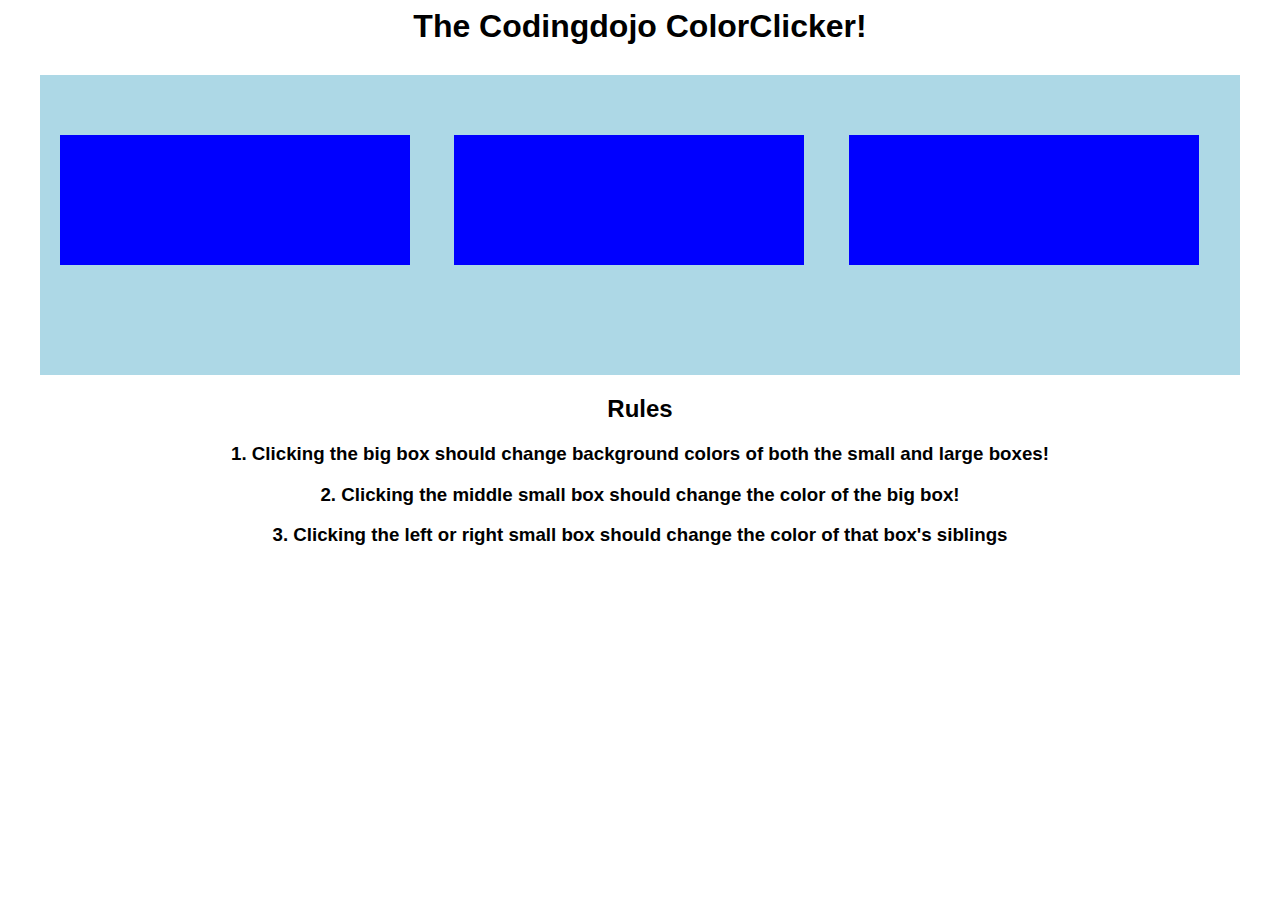
<file: color_clicker/index.html>
<html>
   <head>
       <title>The Codingdojo ColorClicker!</title>
       <script type="text/javascript" src='http://code.jquery.com/jquery-1.10.2.min.js'></script> 
       <script type="text/javascript">
          function random_color()
          {
             var rgb = ['a','b','c','d','e','f','0','1','2','3','4','5','6','7','8','9'];
             color = '#'  //this is what we'll return!
             for(var i = 0; i < 6; i++) 
             {
                x = Math.floor((Math.random()*16))
                color += rgb[x]; 
             }
             return color;
          }
          $(document).ready(function(){
             $('#large_box').click(function(){
                //alert('you clicked the big box!');  
         //comment this out when you have figured out what event.stopPropagation is used for
            $(this).css('background-color', 'black');
            $(this).children().css('background-color', 'orange');
             })
             $('.side_box').click(function(event){
               $(this).siblings().css('background-color', 'white');
                event.stopPropagation();
             })
             $('.middle_box').click(function(event){
               $(this).parent().css('background-color', 'purple');
                event.stopPropagation();
             })
          });
      </script>
      <style type="text/css">
          *{
             font-family: sans-serif;
          }
          h2, h1, h3 {
             text-align: center;
          }
          #large_box {
             margin: 0px auto;
             margin-top: 30px;
             background-color: lightblue;
             width: 1200px;
             height: 300px; 
          }
          #large_box div {
             background-color: blue;
             display: inline-block;
             width: 350px;
             height: 130px;
             margin: 60px 20px;
          }
      </style>
   </head>
   <body>
      <h1>The Codingdojo ColorClicker! </h1>
      <div id='large_box'>
          <div class='side_box'></div>
          <div class='middle_box'></div>
          <div class='side_box'></div>
      </div>
      <h2>Rules</h2>
      <h3>1. Clicking the big box should change background colors of both the small and large boxes!</h3>
      <h3>2. Clicking the middle small box should change the color of the big box!</h3>
      <h3>3. Clicking the left or right small box should change the color of that box's siblings</h3>
   </body>
</html>
</file>
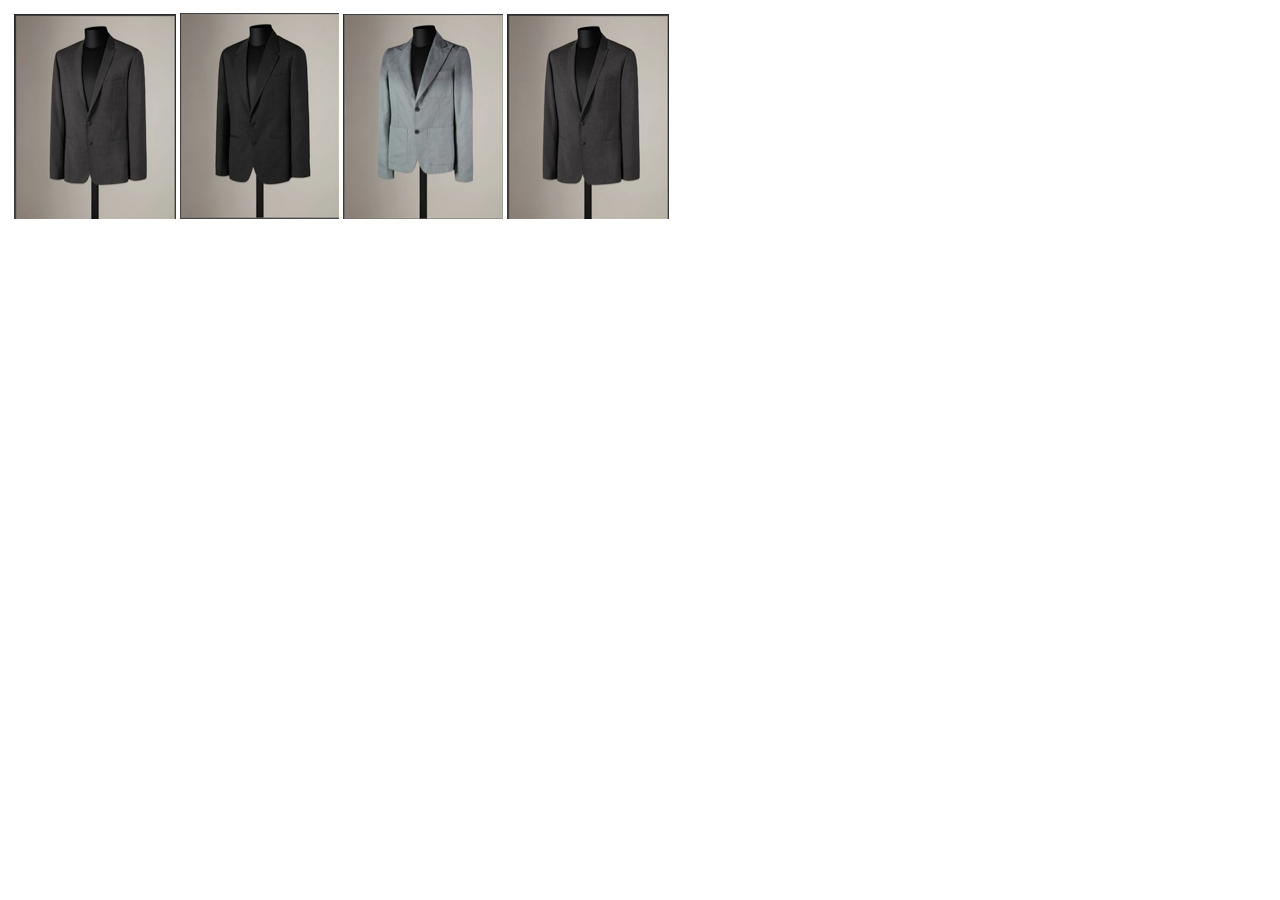
<file: howeritout/index.html>
<!DOCTYPE html>
<html lang="en">
<head>
    <meta charset="UTF-8">
    <meta name="viewport" content="width=device-width, initial-scale=1.0">
    <meta http-equiv="X-UA-Compatible" content="ie=edge">
    <title>Document</title>
    <link rel="stylesheet" href="style.css">
    <script type="text/javascript" src='http://code.jquery.com/jquery-1.10.2.min.js'></script>
    <script type="text/javascript">

    $(document).ready(function(){
        //use data-* attributes 
        $(".image-container")
            .mouseover(function () {
                $(this).attr('src', $(this).data("hover"));
            })
            .mouseout(function () {
                $(this).attr('src', $(this).data("src"));
            });
    });

    </script>
</head>
<body>
  
      <img src="img/front.png" data-src="img/front.png" data-hover="img/back.png" alt="" class="image-container" />  
</body>
</html>
</file>
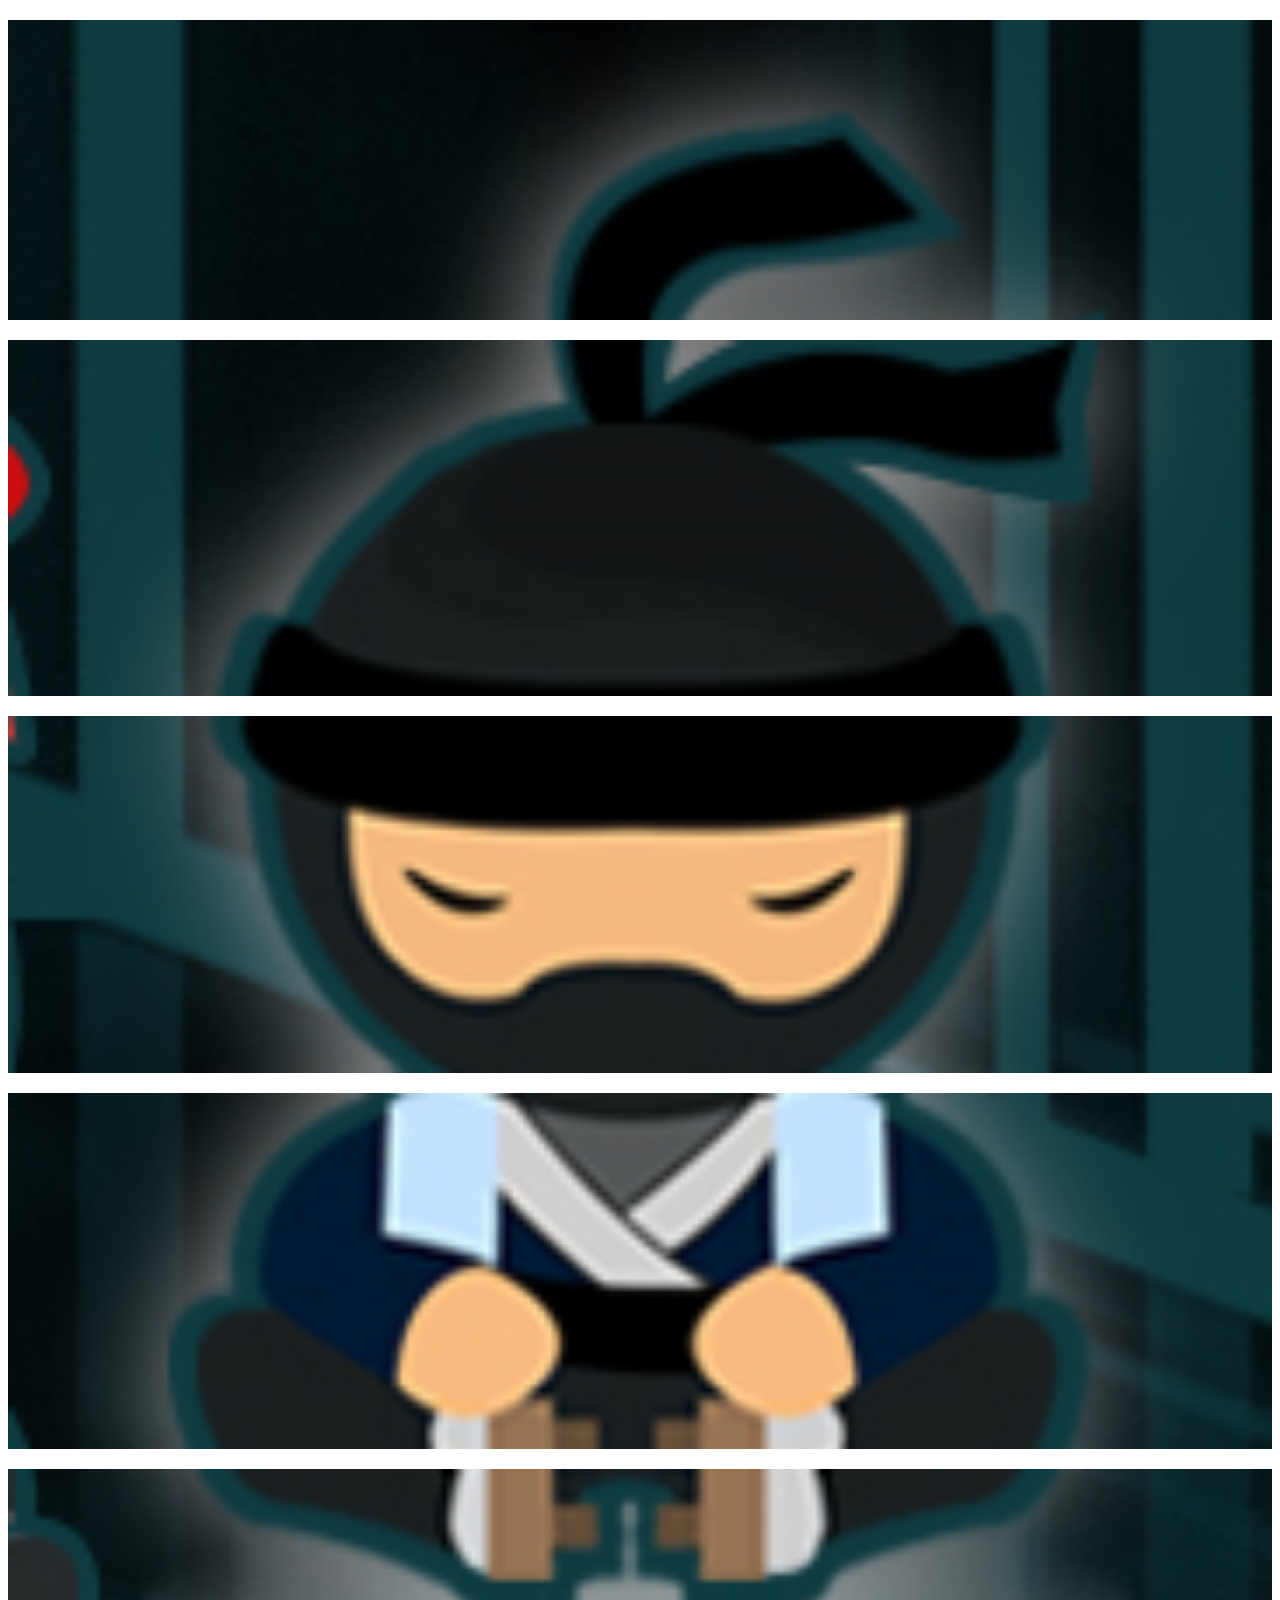
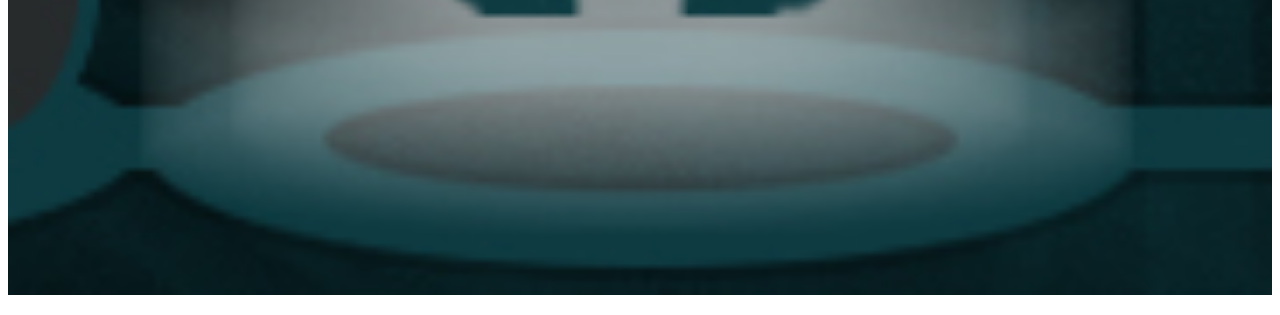
<file: ninja_to_cat/index.html>
<!DOCTYPE html>
<html lang="en">
<head>
    <meta charset="UTF-8">
    <meta name="viewport" content="width=device-width, initial-scale=1.0">
    <meta http-equiv="X-UA-Compatible" content="ie=edge">
    <title>Document</title>
    <link rel="stylesheet" href="style.css">
    <script type = "text/javascript" src= 'http://ajax.googleapis.com/ajax/libs/jquery/1.11.1/jquery.min.js'></script>
    <script type="text/javascript">
    $(document).ready(function(){
        $('img').click(function() {
            console.log('data-alt-src value is', $(this).attr('data-alt-src'));
        });
        $('img').click(function() {
            var src2 = $(this).attr('src2');
            var alt2 = $(this).attr('alt2');
            $(this).attr({src: src2, alt: alt2});
        });
    });
    </script>
</head>
<body>
<div id='container'>
    <img src='img/ninja0.png' src2='img/cat0.png' alt='Ninja 1' alt2='Cat 1'>
    <img src='img/ninja1.png' src2='img/cat1.png' alt='Ninja 2' alt2='Cat 2'>
    <img src='img/ninja2.png' src2='img/cat2.png' alt='Ninja 3' alt2='Cat 3'>
    <img src='img/ninja3.png' src2='img/cat3.png'alt='Ninja 4' alt2='Cat 4'>
    <img src='img/ninja4.png' src2='img/cat4.png'alt='Ninja 5' alt2='Cat 5'> 
</div>  
</body>
</html>
</file>
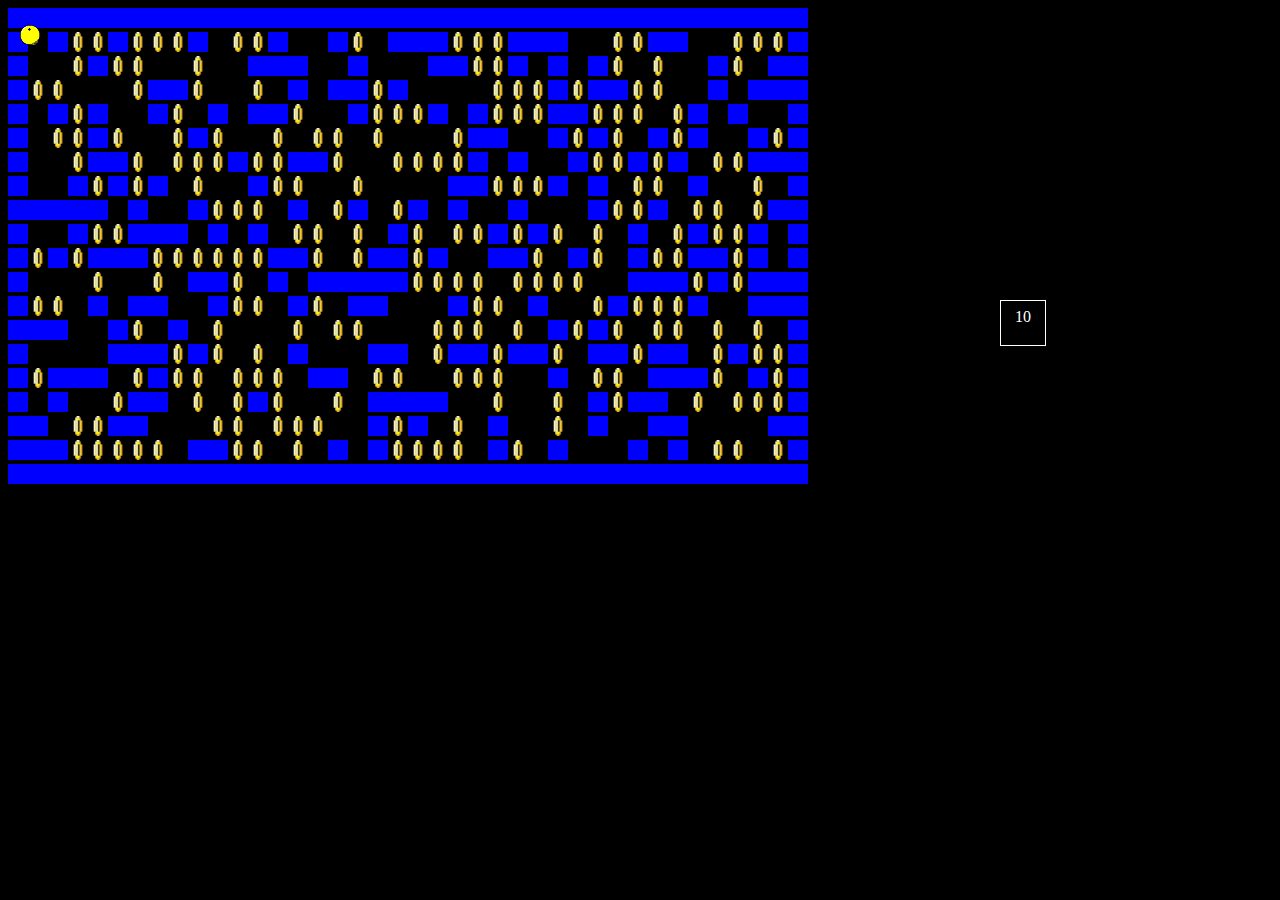
<file: PACMAN/index.html>
<!DOCTYPE html>
<html lang="en">
<head>
    <title>Document</title>
    <style type="text/css">
    body{
        background-color: black;
        
    }

    div.row div{
        width:20px;
        height:20px;
        display: inline-block;
    }
    div.brick{
        background-color: blue;
        

    }
    div.coin{
        background: url("coin.gif") center;   
        background-repeat: no-repeat;
        background-position: center; 
        background-size: cover; 
          
    }
    div.empty{
        background: black;

    }

    div#pacman{
        background: url("pacman.gif") center;   
        background-repeat: no-repeat;
        background-position: center;  
        background-size:cover;
        width: 20px;
        height: 20px; 
        position: absolute;    
    }

    div#score{
        border:1px solid white;
        width: 30px;
        height: 30px;
        color:white;
        padding:7px;
        text-align:center;
        position: absolute;
        top:300px;
        left:1000px;			
	}
    </style>
</head>
<body>
    
<div id="container">
    <div id ='world'></div>
    <!-- <div id='pacman' style='top:20px; left: 20px;'></div> -->
    <div id='pacman'></div>
    <div id='score'></div>
</div>

<script>

    console.log("sanity check!")

   /*  var world = [
    [2,2,2,2,2,2,2,2,2,2],
    [2,1,1,2,1,1,1,1,1,2],
    [2,1,1,2,1,2,2,2,1,2],
    [2,1,1,2,1,2,1,2,1,2],
    [2,1,1,2,1,2,1,2,1,2],
    [2,1,1,2,2,2,1,2,1,2],
    [2,1,1,1,1,1,1,2,1,2],
    [2,1,1,1,1,1,1,1,1,2],
    [2,2,2,2,2,2,2,2,2,2]   
    ]; */

    function myrandom (width, height){
    var result = [];
    var max = 2;
    var min = 0;
    for (var i = 0 ; i < width; i++) {
        result[i] = [];
        for (var j = 0; j < height; j++) {
            if (i === 0 | j === height - 1| j === 0| i === width - 1){
                result[i][j] = 2
            }
            else{
            result[i][j] = Math.floor(Math.random() * (max - min + 1)) + min;
            }   
        }
    }
    return result;
}

var world = myrandom(20, 40);

    var score = 0;

    var pacman = {x:1, y:1}

    function displayWorld(){
        var output = '';
        for (var i = 0; i<world.length; i++){
            output += "\n<div class='row'>\n";
            for(var j=0; j<world[i].length;j++){
                if (world[i][j] == 2 ){
                    output += "<div class='brick'></div>";
                }
                else if (world[i][j] == 1 ){
                    output += "<div class='coin'></div>";
                }
                if (world[i][j] == 0 ){
                    output += "<div class='empty'></div>";
                }
            } 
            output += "\n</div>";
        }
        console.log(output);
        document.getElementById('world').innerHTML = output;
    }

function displayPacman(){
    document.getElementById('pacman').style.top = pacman.y*25+'px';
    document.getElementById('pacman').style.left = pacman.x*20+'px';

}

function displayghost(){
        document.getElementById('ghost').style.top = ghost.y * 10 + 'px'
        document.getElementById('ghost').style.left = ghost.x * 10 + 'px'
    }

function displayScore(){
    document.getElementById('score').innerHTML = score;
}

displayWorld();
displayPacman();
displayScore();

if (world[pacman.y][pacman.x] == 1) {
    world[pacman.y][pacman.x] = 0;
    score+=10;
    displayWorld();
    displayScore();
}

document.onkeydown = function(e){
   // up = 38, left = 37, down = 40, right = 39
    if(e.keyCode == 37 && world[pacman.y][pacman.x-1] != 2 && pacman.x == 0){
        document.getElementById('pacman').style.transform = "rotate()";
        pacman.x = world[0].length-1;
    }
    
    else if(e.keyCode == 40 && world[pacman.y+1][pacman.x] != 2){
        document.getElementById('pacman').style.transform = "rotate(90deg)";
        pacman.y++;
    }

    else if(e.keyCode == 37 && world[pacman.y][pacman.x-1] != 2 && pacman.x > 0){
        document.getElementById('pacman').style.transform = "rotate(180deg)";
        pacman.x--;
    }
    else if(e.keyCode == 39 && world[pacman.y][pacman.x+1] != 2 && pacman.x == world[0].length-1){
        document.getElementById('pacman').style.transform = "none";
        pacman.x = 0;
    }
    else if(e.keyCode == 39 && world[pacman.y][pacman.x+1] != 2){
        document.getElementById('pacman').style.transform = "none";
        pacman.x++;
    }
    else if(e.keyCode == 38 && world[pacman.y-1][pacman.x] != 2 && pacman.y > 0){
        document.getElementById('pacman').style.transform = "rotate(-90deg)";
        pacman.y--;
    }

    if (world[pacman.y][pacman.x] == 1) {
        world[pacman.y][pacman.x] = 0;
        score+=10;
        displayWorld();
        displayScore();
    }
    
    displayPacman();
}

</script>

</body>
</html>
</file>
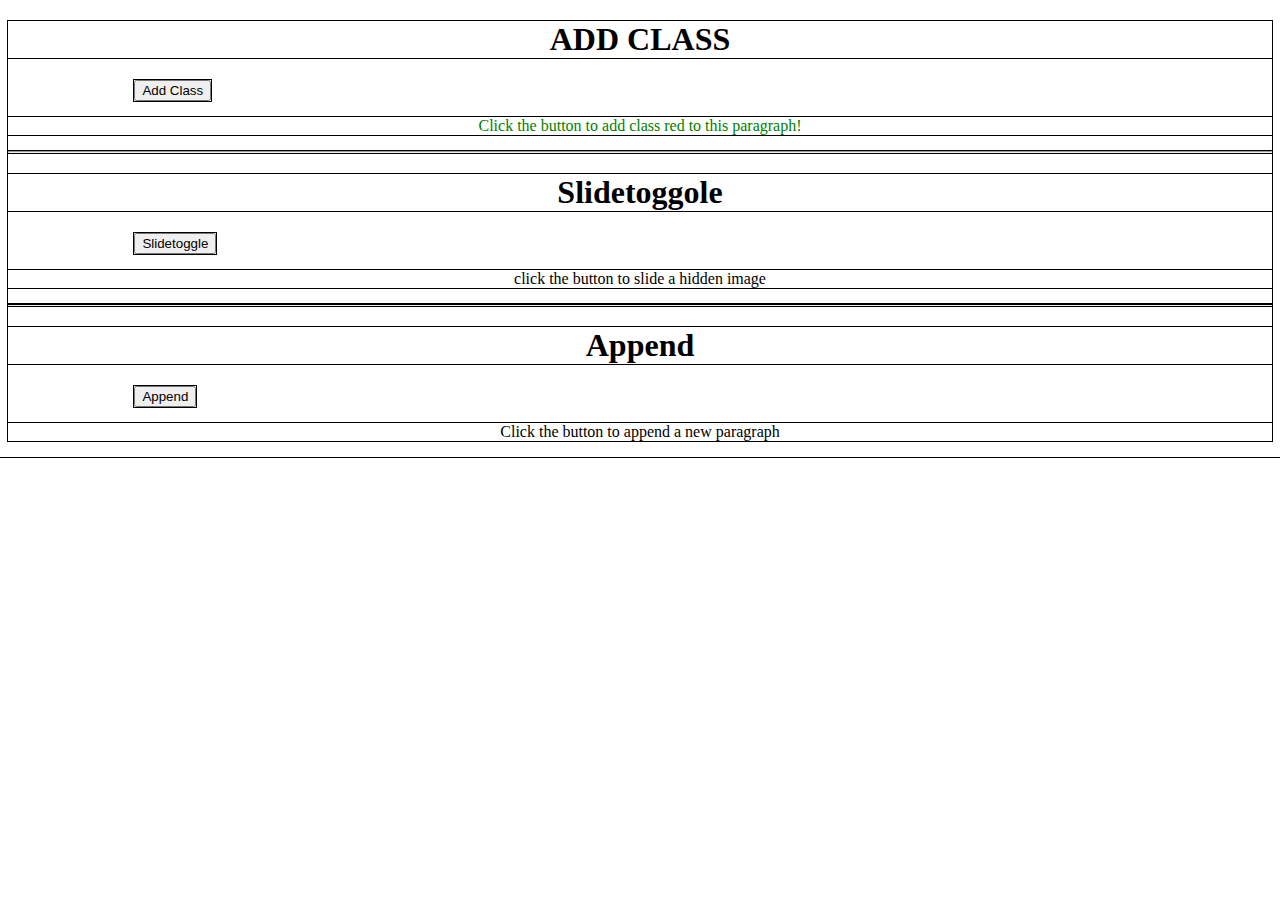
<file: playwithbasics/index.html>
<!DOCTYPE html>
<html lang="en">
<head>
    <meta charset="UTF-8">
    <meta name="viewport" content="width=device-width, initial-scale=1.0">
    <meta http-equiv="X-UA-Compatible" content="ie=edge">
    <title>Document</title>
    <link rel="stylesheet" href = "style.css">
    <script type = "text/javascript" src= 'http://ajax.googleapis.com/ajax/libs/jquery/1.11.1/jquery.min.js'></script>
    <script type="text/javascript">
    $(document).ready(function(){

        $('#loadimage').click(function() {
            $('#img1').html("<img src='http://www.onlineartdemos.co.uk/misc_images/on-easel/siberian-tiger-6.jpg'>");
        });
        $('#append_to_below_p').click(function(){
          $('#appme').append (' Appended new taxt now!')
        })
        $("#makepred").click(function(){
            $("#firstpar").toggleClass('green red');
        });
    
    });

    </script>


</head>
<body>
    <div clas = "top">
    <h1 id=>ADD CLASS</h1>
    <button id ="makepred">Add Class</button>
    <p id="firstpar" class="green">Click the button to add class red to this paragraph!</p>
    </div>
    <hr>
    <div class = "mid">
        
        <h1>Slidetoggole</h1>
        <button id = "loadimage">Slidetoggle</button>
        <p>click the button to slide a hidden image</p>
        <div id="img1"></div>
    </div>
    <hr>
    <div class = "last">
        
        <H1>Append</H1>
        <button id ="append_to_below_p">Append</button>
        <p id="appme">Click the button to append a new paragraph</p>
    </div>
    


</body>
</html>
</file>
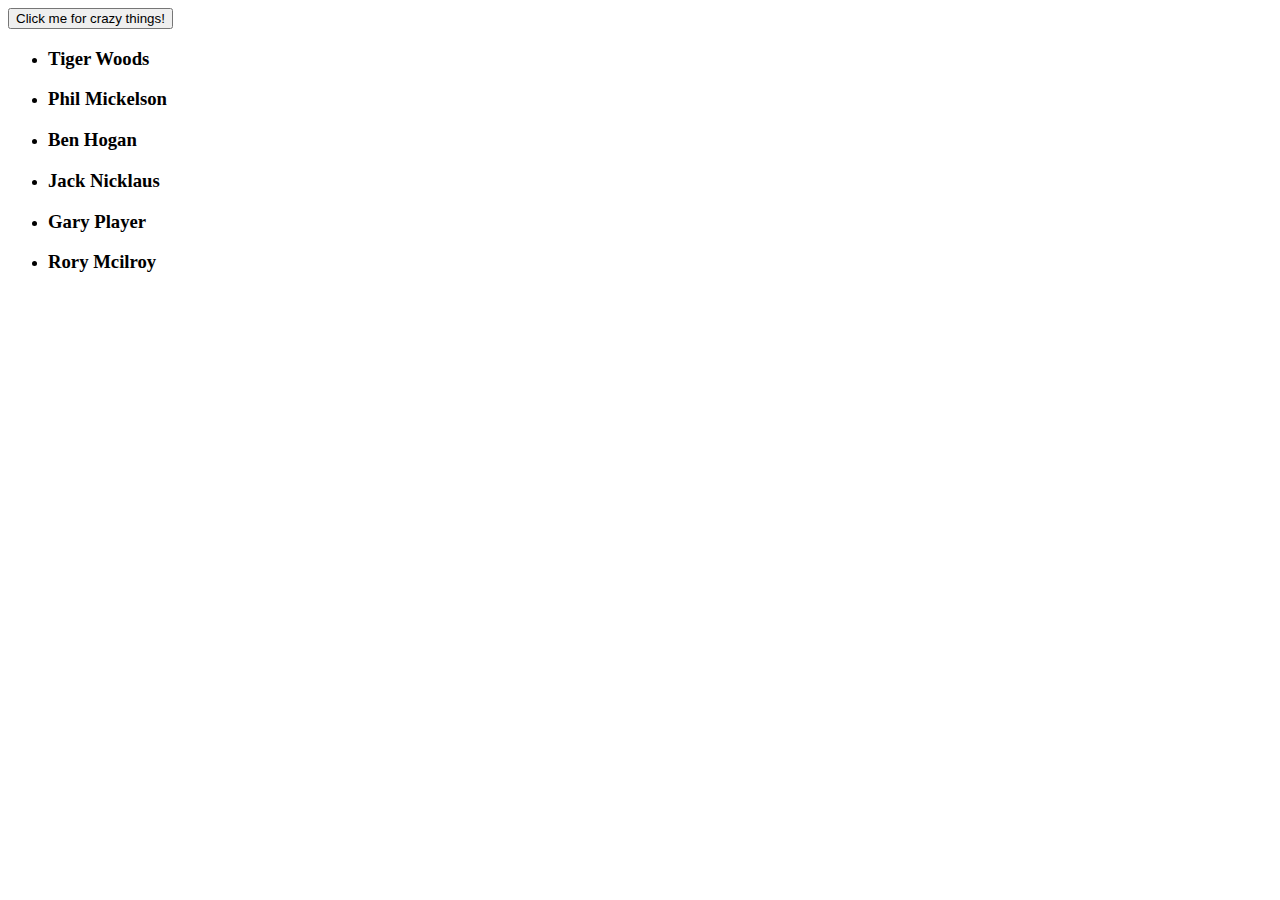
<file: jqforms/chaintraversing.html>
<!DOCTYPE html>
<html lang="en">
<head>
    <meta charset="UTF-8">
    <meta name="viewport" content="width=device-width, initial-scale=1.0">
    <meta http-equiv="X-UA-Compatible" content="ie=edge">
    <title>Document</title>
    <script type="text/javascript" src='http://code.jquery.com/jquery-1.10.2.min.js'></script>
    <script type="text/javascript">

    $(document).ready(function(){
        $('button').click(function(){
            $(this).siblings().children().children().text('Michael Choi was here!')
        })
    });
    </script>
</head>
<body>
    <div>
        <button>Click me for crazy things!</button>
        <ul>
            <li><h3>Tiger Woods</h3></li>
            <li><h3>Phil Mickelson</h3></li>
            <li><h3>Ben Hogan</h3></li>
            <li><h3>Jack Nicklaus</h3></li>
            <li><h3>Gary Player</h3></li>
            <li><h3>Rory Mcilroy</h3></li>
        </ul>
    </div>
            
    
</body>
</html>
</file>
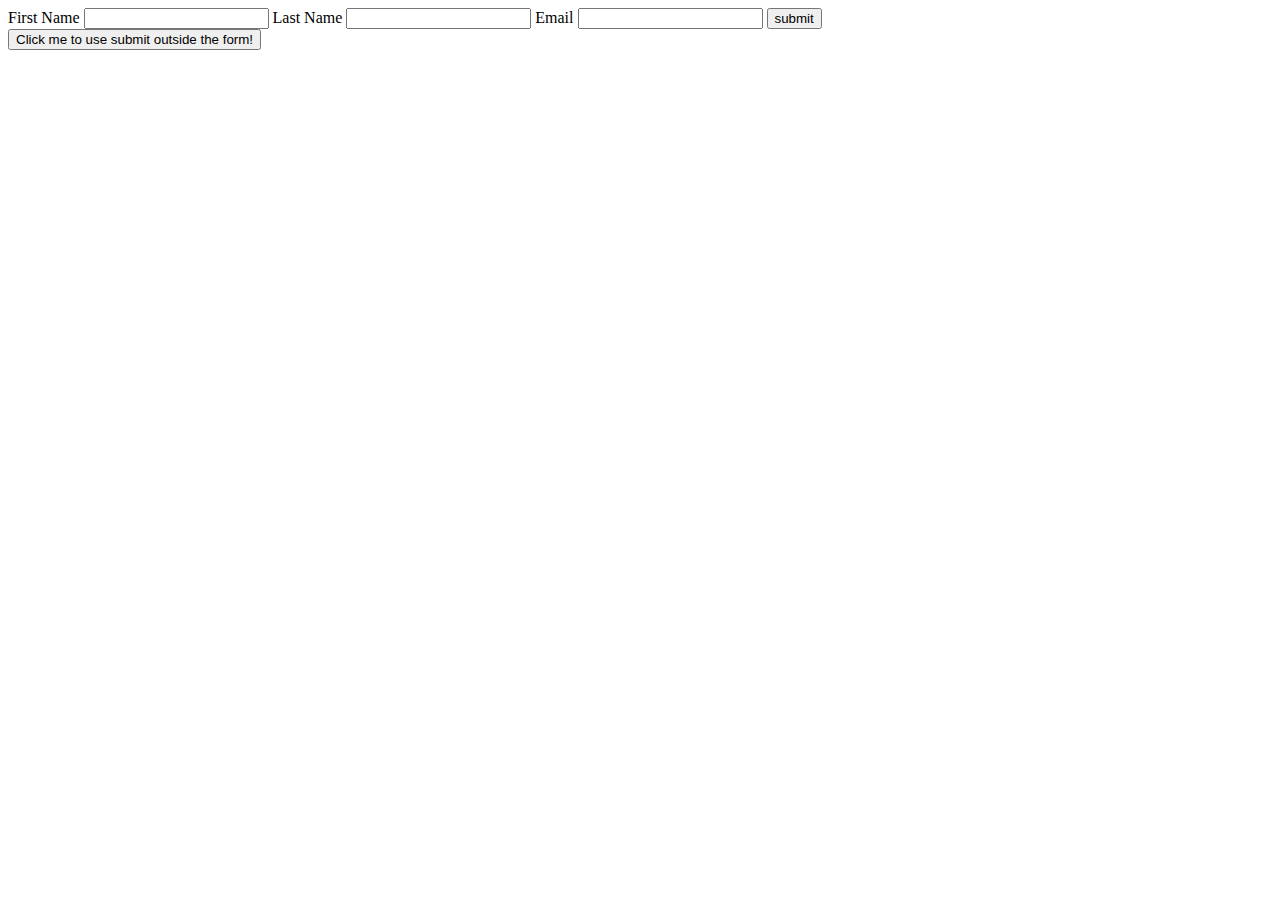
<file: jqforms/jqforms.html>
<!DOCTYPE html>
<html lang="en">
<head>
    <meta charset="UTF-8">
    <meta name="viewport" content="width=device-width, initial-scale=1.0">
    <meta http-equiv="X-UA-Compatible" content="ie=edge">
    <title>JQforms</title>
    <script type="text/javascript" src='http://code.jquery.com/jquery-1.10.2.min.js'></script>
    <script type="text/javascript">
// submit is use as listener and for hard submit(when we submitting it outside of wht form.)
    $(document).ready(function(){
        $('#form1').submit(function(){
            //.serialize is very important. 
            console.log($(this).serialize())
            return falce
        });
        ('.btn').click(function(){
            $('#form1').submit();
        });

    });

    </script>
</head>
<body>
    <form id='form1' action="proces.py" method="post">
        First Name  <input type='text' name='first_name'>
        Last Name   <input type='text' name='last_name'>
        Email       <input type='text' name='email'>
                    <input type="submit" value="submit">

    </form>

    <button class='btn'> Click me to use submit outside the form!</button>
    
</body>
</html>
</file>
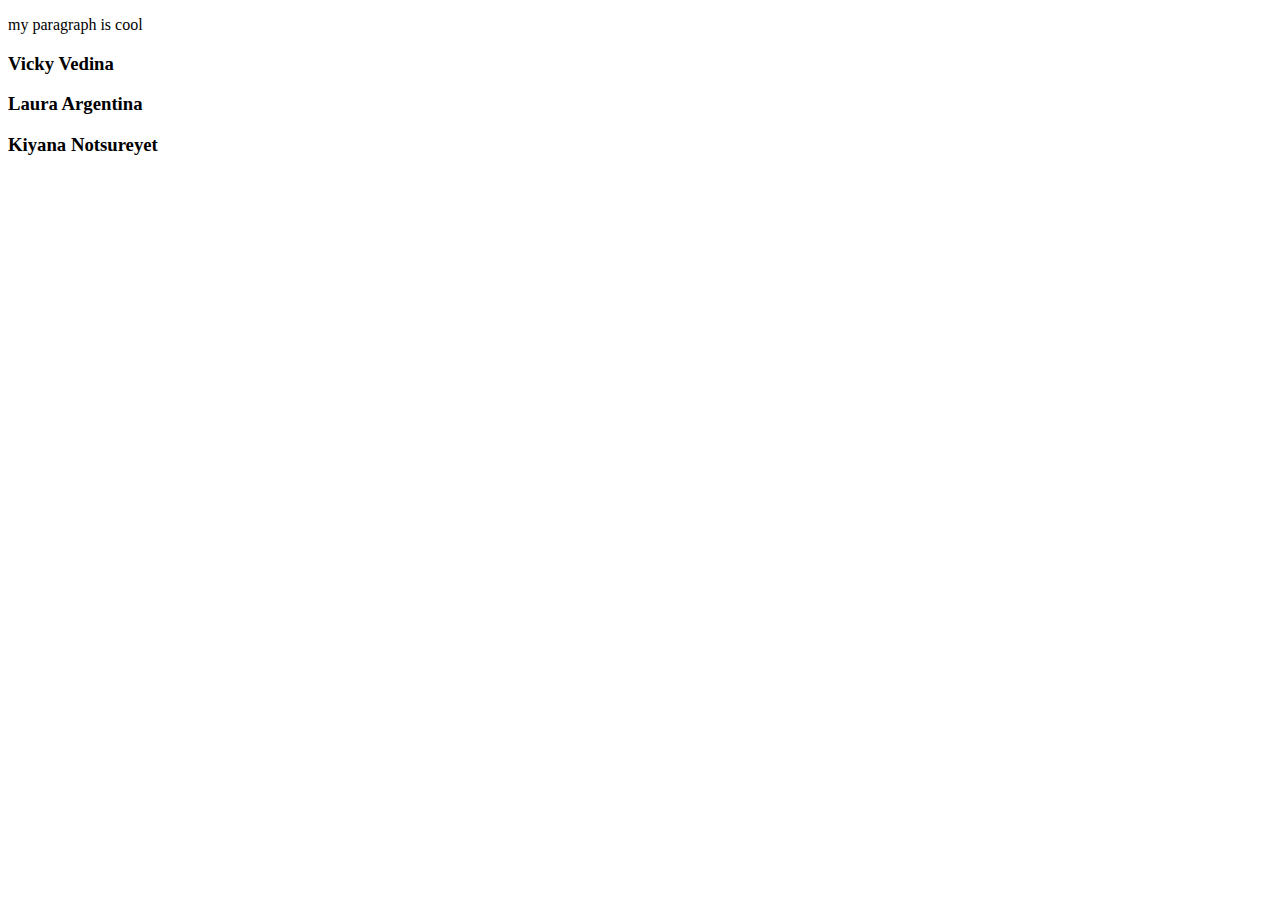
<file: jqforms/traversing.html>
<!DOCTYPE html>
<html lang="en">
<head>
    <meta charset="UTF-8">
    <meta name="viewport" content="width=device-width, initial-scale=1.0">
    <meta http-equiv="X-UA-Compatible" content="ie=edge">
    <title>Document</title>
    <script type="text/javascript" src='http://code.jquery.com/jquery-1.10.2.min.js'></script>
    <script type="text/javascript">

    $(document).ready(function(){
        $('h3,p').click(function(){
            //$(this).parent().append("<h2>how is life???</h2>");
            $(this).siblings().hide()
            //$(this).siblings(p).hide() <-- only hide a paragraph
        });
        //$('#myDiv').children().css('background-color', 'green');
        //$('#myDiv').children('h3').css('background-color', 'green');
    });
    </script>
</head>
<body>
    <div id = "myDiv">
        <p> my paragraph is cool</p>
        <h3> Vicky Vedina</h3>
        <h3> Laura Argentina</h3>
        <h3> Kiyana Notsureyet</h3>

    </div>
    
</body>
</html>
</file>
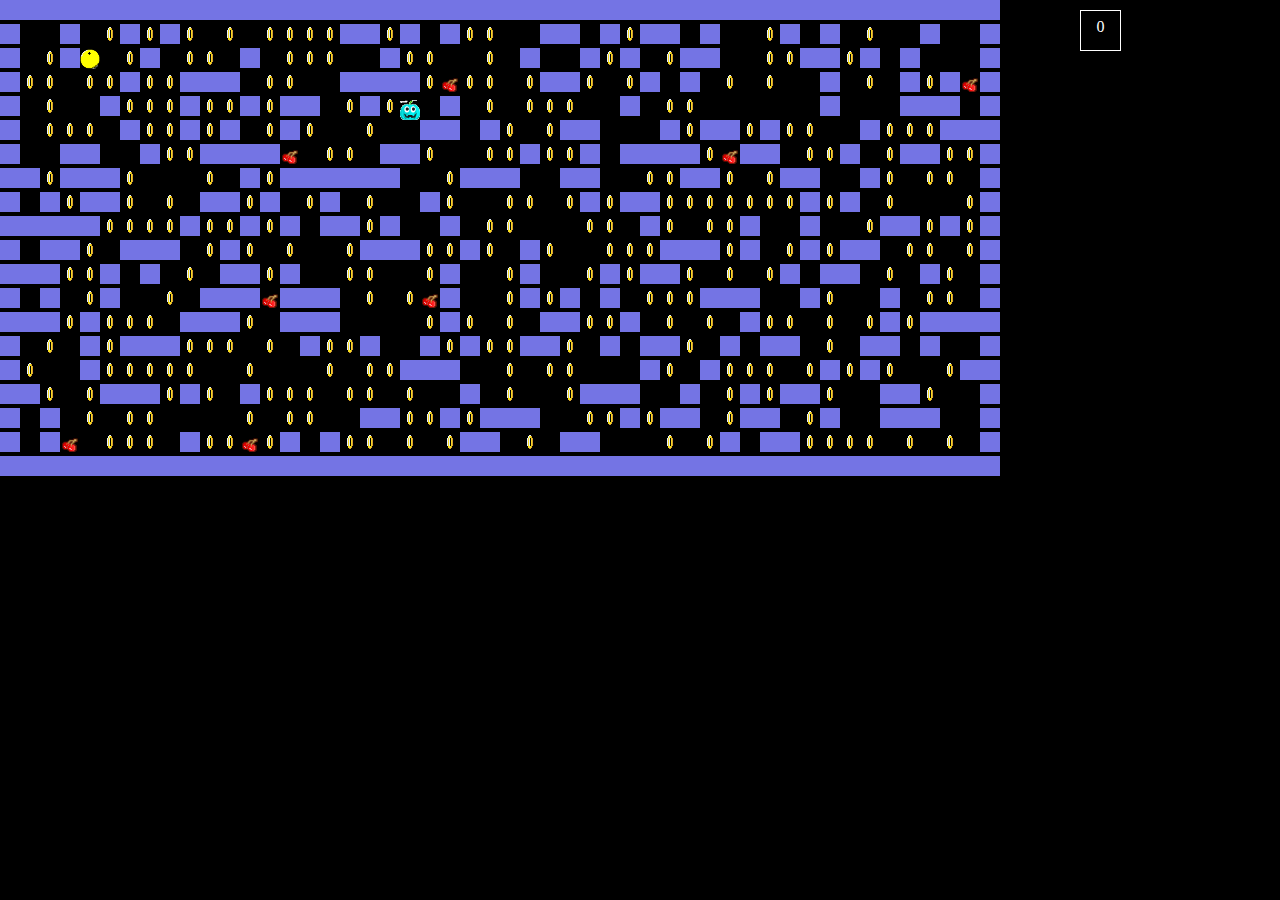
<file: PACMAN/index2.html>
<!DOCTYPE html>
<html>
<head>
	<title>pacman</title>
	<style type="text/css">
		body{
			background-color:black;
			margin:0px;
		}
		div.row div{
			width: 20px;
			height: 20px;
			display:inline-block;
			padding: 0%
		}
		div.brick{
			background-color: rgb(116, 116, 228);			
		}
		div.coin{
			background: url('coin.gif');
			background-repeat: no-repeat;
			background-position: center;
			
		}
		div.cherry{
			background: url('cherry.png');
			background-repeat: no-repeat;
			background-position: center;
			background-size: cover;
		}
		div.empty{

		}
		div#pacman{
			width: 20px;
			height: 20px;
			position: absolute;
			background: url('pacman.gif');
			background-repeat: no-repeat;
			background-position: center;
			background-size: cover;
		}
		div#score{
			border:1px solid white;
			width: 25px;
			height: 25px;
			color:white;
			padding:7px;
			text-align:center;
			position: absolute;
			top:10px;
			left:1080px;			
		}

		#ghost {
            background-color: black;
            height: 20px;
            width: 20px;
            display: inline-block;
            background: url(ghost.gif);
            position: absolute;

			background-repeat: no-repeat;
			background-position: center;
			background-size: cover;
            /*left: 40px;
            top: 40px;*/
            
        }
	</style>
</head>
<body>

 	<div id='container'>
		<div id='score'>0</div>
 		<div id='world'></div>
		<div id='pacman'></div> 
		<div id='ghost'></div>		
 	</div>
	 <script type="text/javascript" src="pacman.js"></script>

</body>
</html>
</file>
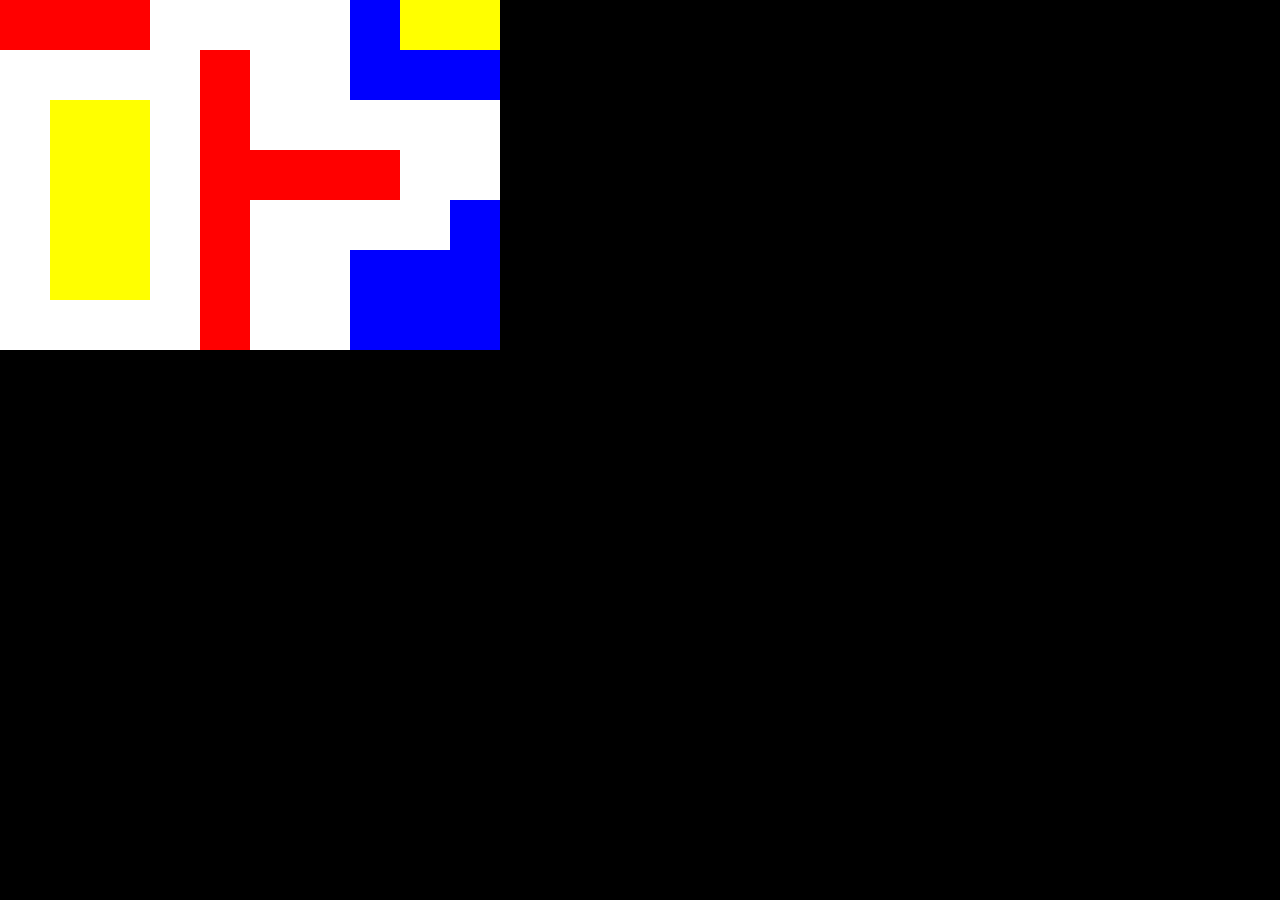
<file: PACMAN/recursive.html>
<html>
<head>
	<title>Recursive Fill</title>

	<style type="text/css">
	* {
		margin:0px;
		padding:0px;
	}
	body{
		background-color:black;
	}
	.row div{
		width:50px;
		height:50px;
		display:inline-block;
	}
	.white{
		background-color:white;
	}
	.red{
		background-color:red;
	}
	.yellow{
		background-color:yellow;
	}
	.blue{
		background-color:blue;
	}
	.green{
		background-color:green;
	}


	</style>
</head>
<body>

	<div id='container'></div>

	<script type="text/javascript">
		var world = [
			[1,1,1,0,0,0,0,3,2,2],
			[0,0,0,0,1,0,0,3,3,3],
			[0,2,2,0,1,0,0,0,0,0],
			[0,2,2,0,1,1,1,1,0,0],
			[0,2,2,0,1,0,0,0,0,3],
			[0,2,2,0,1,0,0,3,3,3],
			[0,0,0,0,1,0,0,3,3,3]];

		var mapping = {
			0: 'white',
			1: 'red',
			2: 'yellow',
			3: 'blue',
			4: 'green'
		}

		function drawWorld()
		{
			var output = '';
			for(var i=0; i<world.length; i++)
			{
				output += '<div class="row">';
				for(var j=0; j<world[i].length; j++)
				{
					output += "<div class='"+mapping[world[i][j]]+"'></div>";
				}
				output += '</div>';
			}
			document.getElementById('container').innerHTML = output;
			// console.log(output);
		}

		document.onclick = function(e)
		{
			// console.log('Coordinate Clicked', e.x, e.y);

			var x = Math.floor(e.x/50);
			var y = Math.floor(e.y/50);

			// console.log('X, Y', x, y);
			// console.log('Original Color', world[y][x]);

			console.log('Replace color', world[y][x], ' with color 4 starting from x:', x, 'y:', y);
			fill(x, y, world[y][x], 4);
		}

		function fill(x,y,original_color, color)
		{

			//your recursion codes here

			world[y][x] = color;

			// your recursion codes here

			drawWorld();
			
		}

		drawWorld();

	</script>

</body>
</html>
</file>
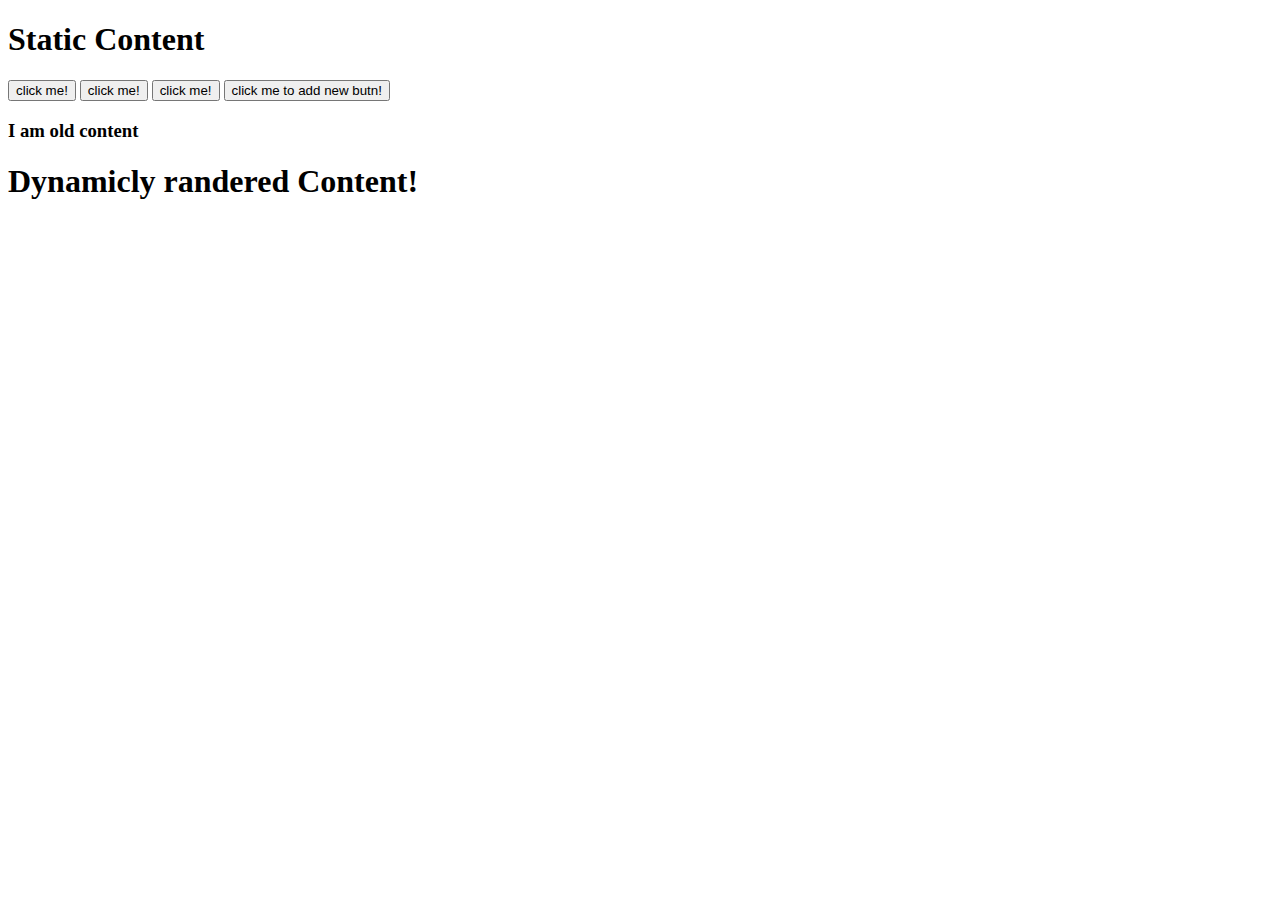
<file: usingonDynamic/using_callbak.html>
<!DOCTYPE html>
<html lang="en">
<head>
    <meta charset="UTF-8">
    <meta name="viewport" content="width=device-width, initial-scale=1.0">
    <meta http-equiv="X-UA-Compatible" content="ie=edge">
    <title>Callbacks and Dynamic content</title>
    <script type="text/javascript" src='http://code.jquery.com/jquery-1.10.2.min.js'></script>
    <script type="text/javascript">
    
    function attache_handlers(){
        $('.alert').click(function(){
            alert("I was clicked!");

        });
    }    
    $(document).ready(function(){
        attache_handlers() // we just call the above.
        $('.new_btn').click(function(){
            console.log("whats going on??")
            $('#buttons').append("<button class='alert'> I am a dynamic button</button>");
            attache_handlers();
        });
    //calback is nothitg more than calling function from anoter function        
    });

    </script>
</head>
<body>
    <h1>Static Content</h1>
        <div>
            <button class="alert">click me!</button>
            <button class="alert">click me!</button>
            <button class="alert">click me!</button>
            <button class="new_btn">click me to add new butn!</button>
        </div>
    <div class="a">
        <h3>I am old content</h3>
    </div>
        <h1>Dynamicly randered Content!</h1>
    <div id="buttons">

    </div>
   
</body>
</html>
</file>
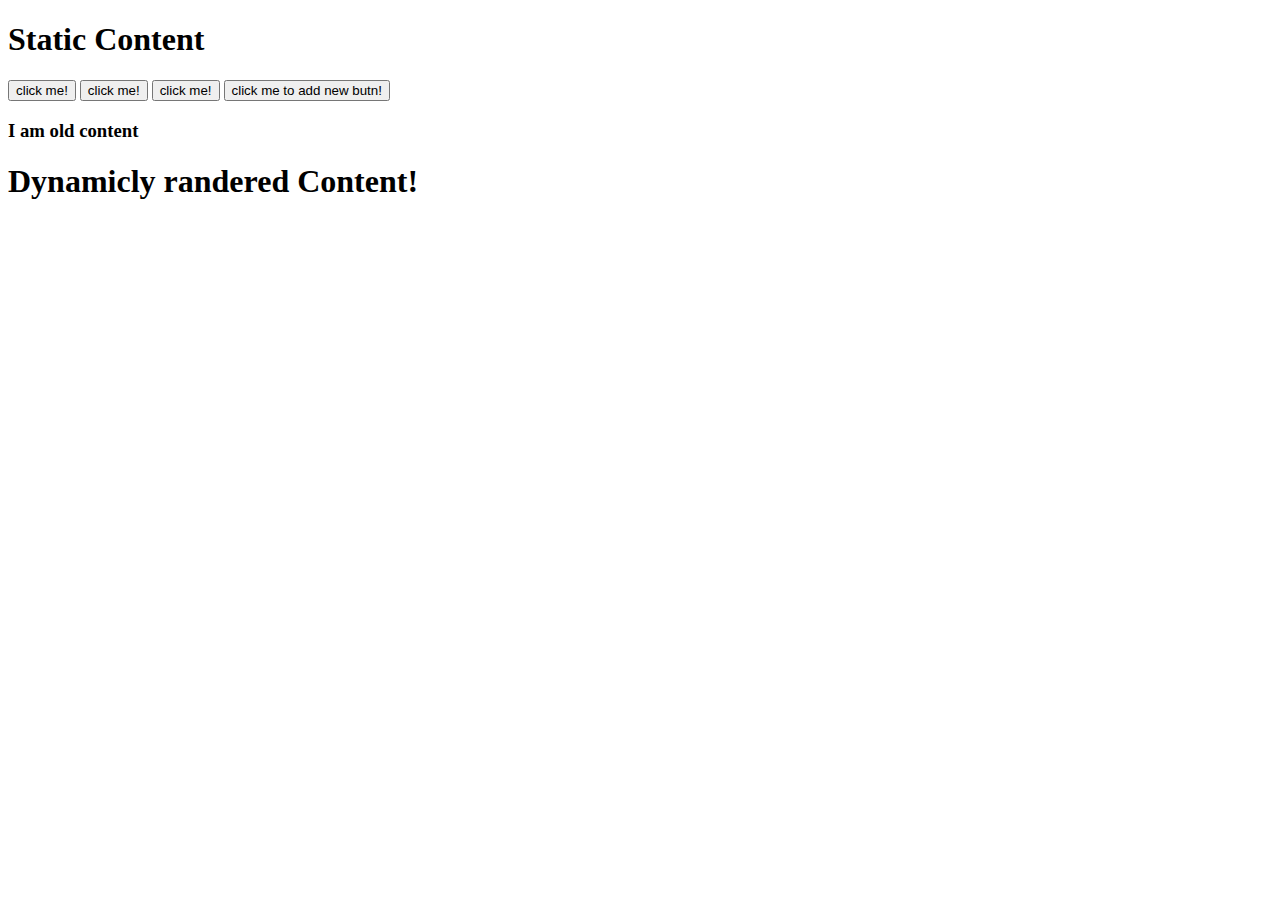
<file: usingonDynamic/using_on.html>
<!DOCTYPE html>
<html lang="en">
<head>
    <meta charset="UTF-8">
    <meta name="viewport" content="width=device-width, initial-scale=1.0">
    <meta http-equiv="X-UA-Compatible" content="ie=edge">
    <title>Callbacks and Dynamic content</title>
    <script type="text/javascript" src='http://code.jquery.com/jquery-1.10.2.min.js'></script>
    <script type="text/javascript">
    $(document).ready(function(){
        // $('.alert').click(function(){
        //     alert("I was clicked!");

        // });

        $('.new_btn').click(function(){
            console.log("whats going on??")
            $('#buttons').append("<button class='alert'> I am a dynamic button</button>");
        });

        // here we add the callback so our browser will generate html for it
        $(document).on('click', '.alert', function(){
            alert('you finally clicked me!!!')
        })
        //after above on we dont need alert on static box because on is always
        //listening for clicks!!
        $(document).on('mouseenter', 'h1', function(){
            $(this).css('color', 'pink');
        });

        $(document).on('mouseleave', 'h1', function(){
            $(this).css('color', 'green');
        });

        // $('div.a').on('mouseenter', 'h3',function(){
        //     $(this).css('color','yelow')
        // })  ?????

    });

    </script>
</head>
<body>
    <h1>Static Content</h1>
        <div>
            <button class="alert">click me!</button>
            <button class="alert">click me!</button>
            <button class="alert">click me!</button>
            <button class="new_btn">click me to add new butn!</button>
        </div>
    <div class="a">
        <h3>I am old content</h3>
    </div>
        <h1>Dynamicly randered Content!</h1>
    <div id="buttons">

    </div>
   
</body>
</html>
</file>
<file: howeritout/style.css>
/* img {
    width: 100%;
      height: auto;
    display: block;
    margin:20px auto;
    } */
</file>
<file: ninja_to_cat/style.css>
img {
  width: 100%;
	height: auto;
  display: block;
  margin:20px auto;
  }
</file>
<file: playwithbasics/style.css>
*{
    outline:1px solid black; 
   } 
.top{
    vertical-align: top;
    display: inline-block;
}
h1{
    text-align: center;
}
p{
    text-align: center
}
button{
    margin-left: 10%;
}

.red {
    color: red;
  }
  .green {
    color: green;
  }
</file>
